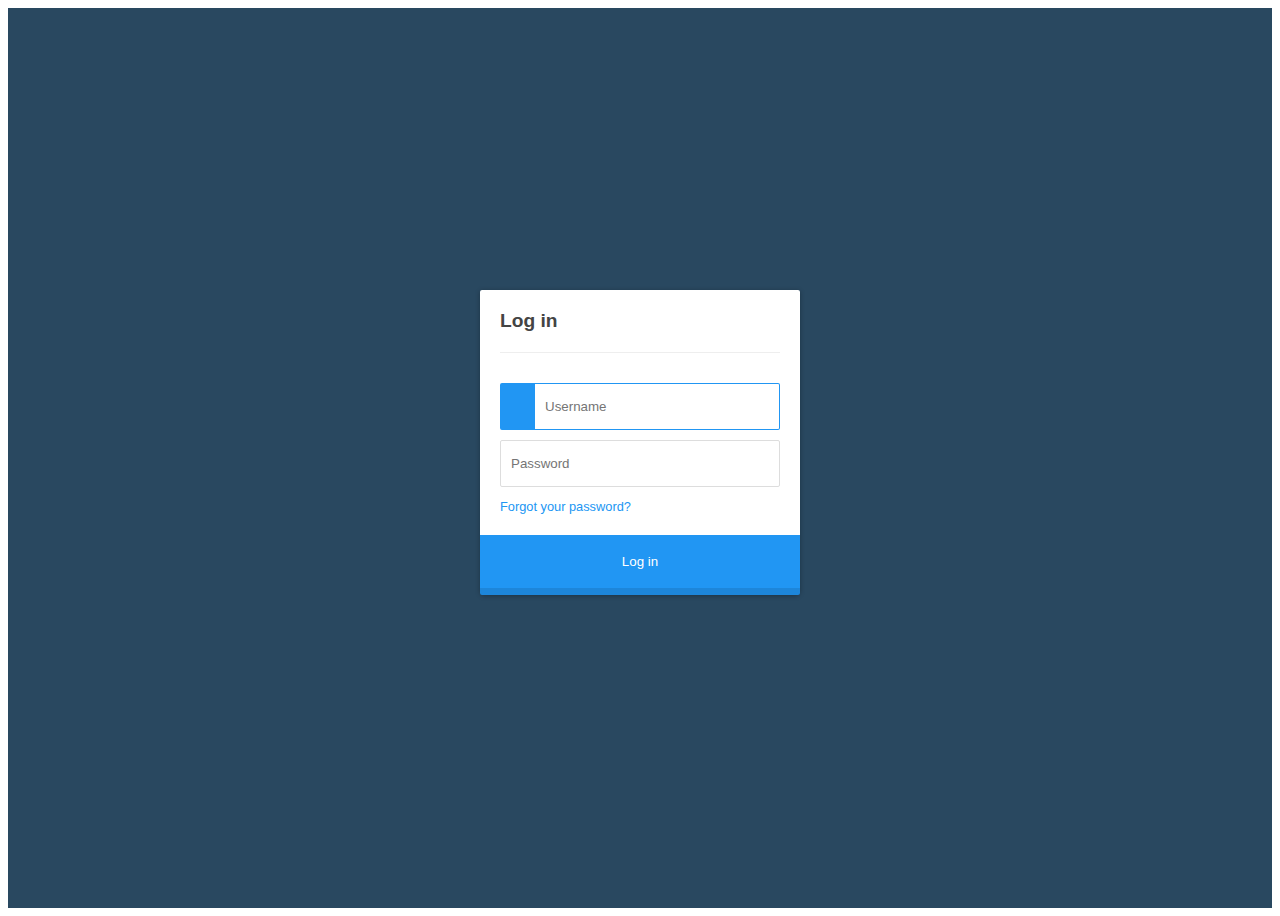
<file: MINI-PROJECT/index/MINI-PROJECT/login/index.html>
<!DOCTYPE html>
<html lang="en" dir="ltr">
  <head>
    <meta charset="utf-8">
    <link  rel = "stylesheet" href= "css\style.css" />
    <title></title>
  </head>
  <body>
    <div class="wrapper">
      <form class="login">
        <p class="title">Log in</p>
        <input type="text" placeholder="Username" autofocus/>
        <i class="fa fa-user"></i>
        <input type="password" placeholder="Password" />
        <i class="fa fa-key"></i>
        <a href="#">Forgot your password?</a>
        <button>
          <i class="spinner"></i>
          <span class="state">Log in</span>
        </button>
      </form>

      </p>
    </div>
    <script src="script.js" charset="utf-8"></script>
  </body>
</html>
</file>
